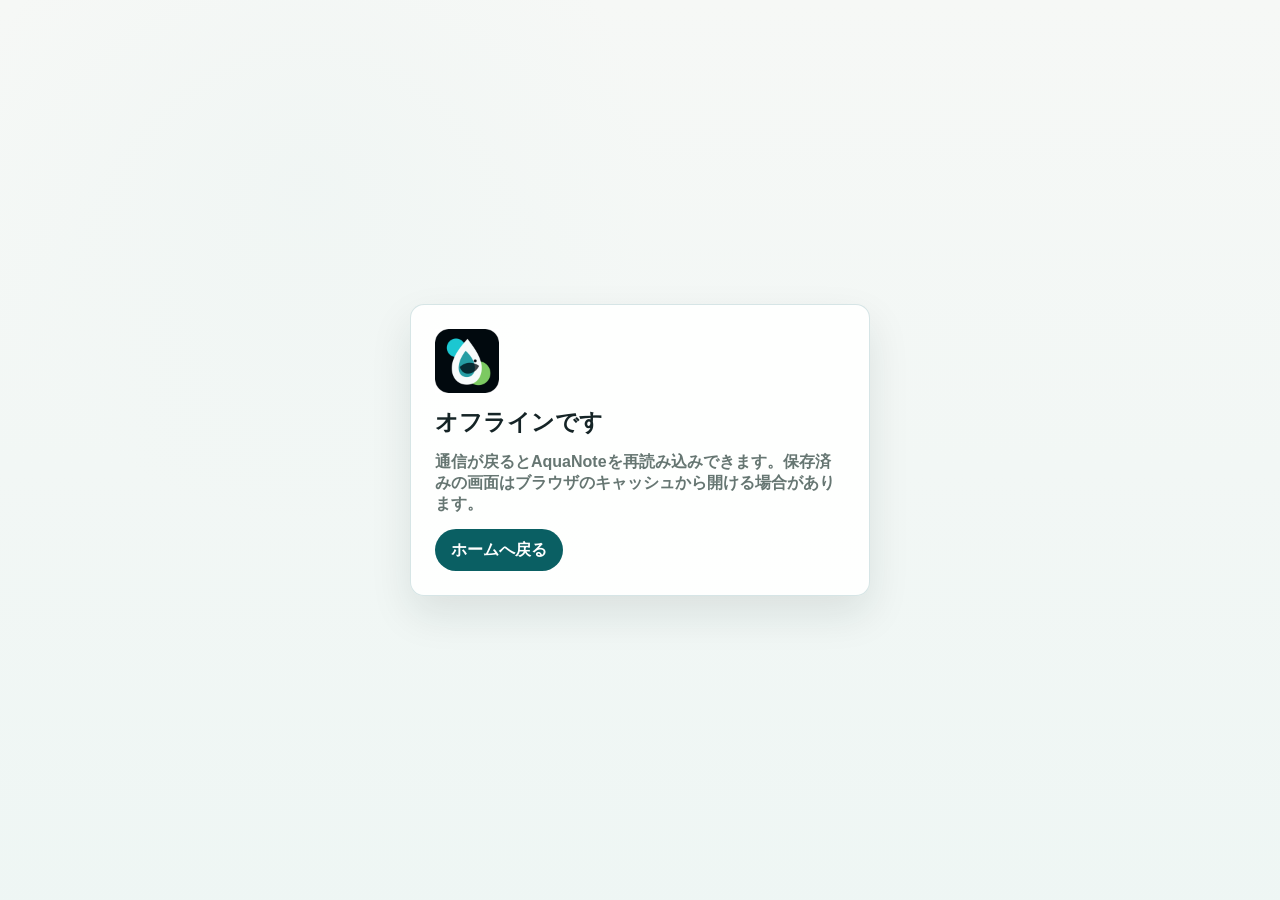
<file: offline.html>
<!doctype html>
<html lang="ja">
  <head>
    <meta charset="utf-8">
    <meta name="viewport" content="width=device-width, initial-scale=1">
    <meta name="theme-color" content="#0e8f96">
    <title>AquaNote | オフライン</title>
    <link rel="icon" href="assets/icon-192.png" type="image/png">
    <style>
      :root {
        color-scheme: light;
        --ink: #152426;
        --muted: #667672;
        --aqua: #0e8f96;
        --aqua-dark: #0a5f63;
      }

      * {
        box-sizing: border-box;
      }

      body {
        min-height: 100vh;
        display: grid;
        place-items: center;
        margin: 0;
        padding: 24px;
        background:
          linear-gradient(180deg, rgba(246, 248, 246, 0.88), rgba(238, 246, 244, 0.96)),
          radial-gradient(circle at 24% 20%, rgba(14, 143, 150, 0.16), transparent 28%),
          #f6f8f6;
        color: var(--ink);
        font-family: "M PLUS Rounded 1c", "Yu Gothic UI", "Hiragino Sans", Meiryo, sans-serif;
      }

      main {
        width: min(460px, 100%);
        display: grid;
        gap: 14px;
        padding: 24px;
        border: 1px solid rgba(10, 95, 99, 0.16);
        border-radius: 14px;
        background: rgba(255, 255, 255, 0.9);
        box-shadow: 0 18px 42px rgba(21, 36, 38, 0.1);
      }

      img {
        width: 64px;
        height: 64px;
      }

      h1,
      p {
        margin: 0;
      }

      h1 {
        font-size: 1.45rem;
      }

      p {
        color: var(--muted);
        font-weight: 800;
      }

      a {
        width: fit-content;
        min-height: 42px;
        display: inline-flex;
        align-items: center;
        padding: 0 16px;
        border-radius: 999px;
        background: var(--aqua-dark);
        color: white;
        font-weight: 900;
        text-decoration: none;
      }
    </style>
  </head>
  <body>
    <main>
      <img src="assets/icon-192.png" alt="" aria-hidden="true">
      <h1>オフラインです</h1>
      <p>通信が戻るとAquaNoteを再読み込みできます。保存済みの画面はブラウザのキャッシュから開ける場合があります。</p>
      <a href="./index.html">ホームへ戻る</a>
    </main>
  </body>
</html>
</file>
